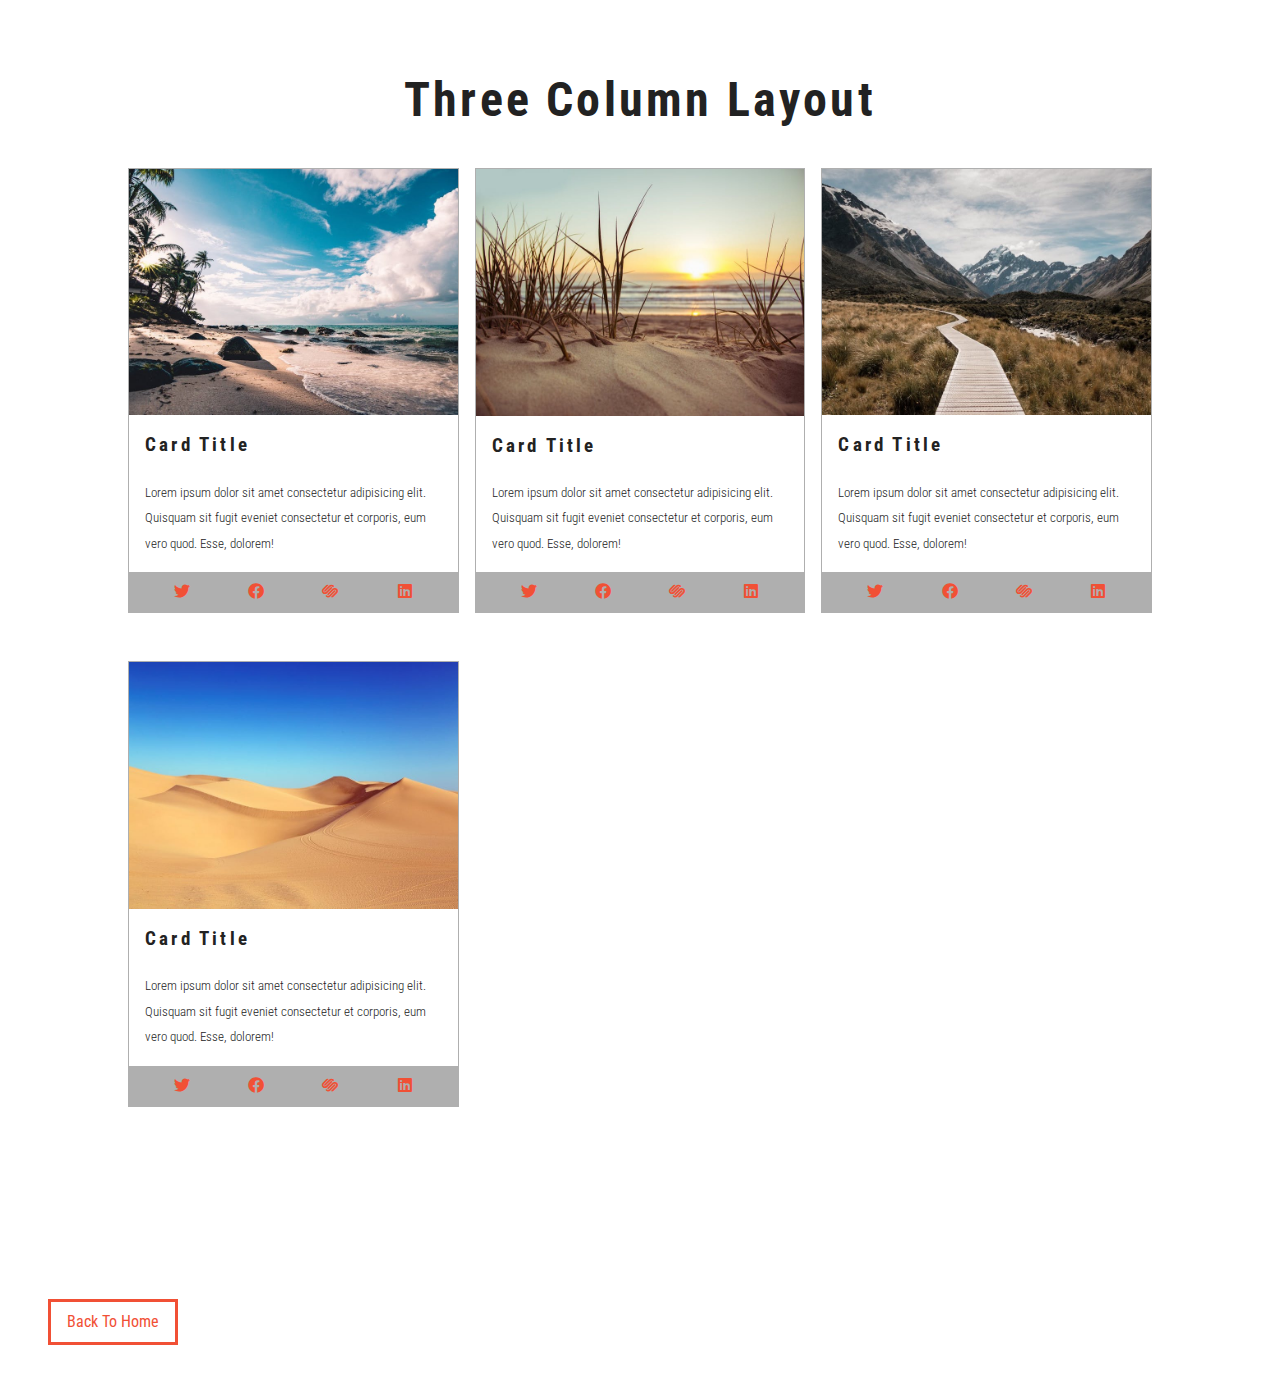
<file: cards.html>
<!DOCTYPE html>
<html lang="en">
  <head>
    <meta charset="UTF-8" />
    <meta http-equiv="X-UA-Compatible" content="IE=edge" />
    <meta name="viewport" content="width=device-width, initial-scale=1.0" />
    <title>Cards</title>
    <!-- google fonts -->
    <link
      href="https://fonts.googleapis.com/css2?family=Roboto+Condensed:wght@300;400&display=swap"
      rel="stylesheet"
    />
    <!-- font awesome -->
    <link rel="stylesheet" href="fontawesome-free-5.9.0-web/css/all.min.css" />
    <!-- style css -->
    <link rel="stylesheet" href="styles.css" />
  </head>
  <body>
    <section class="cards">
      <div class="title">
        <h1>three column layout</h1>
      </div>
      <div class="cards-center">
        <!-- single card -->
        <article class="card">
          <img src="./images/size-image-1.jpeg" alt="" />
          <!-- card info -->
          <div class="card-info">
            <h3>card title</h3>
            <p>
              Lorem ipsum dolor sit amet consectetur adipisicing elit. Quisquam
              sit fugit eveniet consectetur et corporis, eum vero quod. Esse,
              dolorem!
            </p>
          </div>
          <!-- card footer -->
          <div class="card-footer">
            <span><i class="fab fa-twitter"></i></span>
            <span><i class="fab fa-facebook"></i></span>
            <span><i class="fab fa-squarespace"></i></span>
            <span><i class="fab fa-linkedin"></i></span>
          </div>
        </article>
        <!-- end of single card -->
        <!-- single card -->
        <article class="card">
          <img src="./images/size-image-2.jpeg" alt="" />
          <!-- card info -->
          <div class="card-info">
            <h3>card title</h3>
            <p>
              Lorem ipsum dolor sit amet consectetur adipisicing elit. Quisquam
              sit fugit eveniet consectetur et corporis, eum vero quod. Esse,
              dolorem!
            </p>
          </div>
          <!-- card footer -->
          <div class="card-footer">
            <span><i class="fab fa-twitter"></i></span>
            <span><i class="fab fa-facebook"></i></span>
            <span><i class="fab fa-squarespace"></i></span>
            <span><i class="fab fa-linkedin"></i></span>
          </div>
        </article>
        <!-- end of single card -->
        <!-- single card -->
        <article class="card">
          <img src="./images/size-image-3.jpeg" alt="" />
          <!-- card info -->
          <div class="card-info">
            <h3>card title</h3>
            <p>
              Lorem ipsum dolor sit amet consectetur adipisicing elit. Quisquam
              sit fugit eveniet consectetur et corporis, eum vero quod. Esse,
              dolorem!
            </p>
          </div>
          <!-- card footer -->
          <div class="card-footer">
            <span><i class="fab fa-twitter"></i></span>
            <span><i class="fab fa-facebook"></i></span>
            <span><i class="fab fa-squarespace"></i></span>
            <span><i class="fab fa-linkedin"></i></span>
          </div>
        </article>
        <!-- end of single card -->
        <!-- single card -->
        <article class="card">
          <img src="./images/size-image-4.jpeg" alt="" />
          <!-- card info -->
          <div class="card-info">
            <h3>card title</h3>
            <p>
              Lorem ipsum dolor sit amet consectetur adipisicing elit. Quisquam
              sit fugit eveniet consectetur et corporis, eum vero quod. Esse,
              dolorem!
            </p>
          </div>
          <!-- card footer -->
          <div class="card-footer">
            <span><i class="fab fa-twitter"></i></span>
            <span><i class="fab fa-facebook"></i></span>
            <span><i class="fab fa-squarespace"></i></span>
            <span><i class="fab fa-linkedin"></i></span>
          </div>
        </article>
        <!-- end of single card -->
      </div>
    </section>
    <a href="index.html" class="btn">back to home</a>
  </body>
</html>
</file>
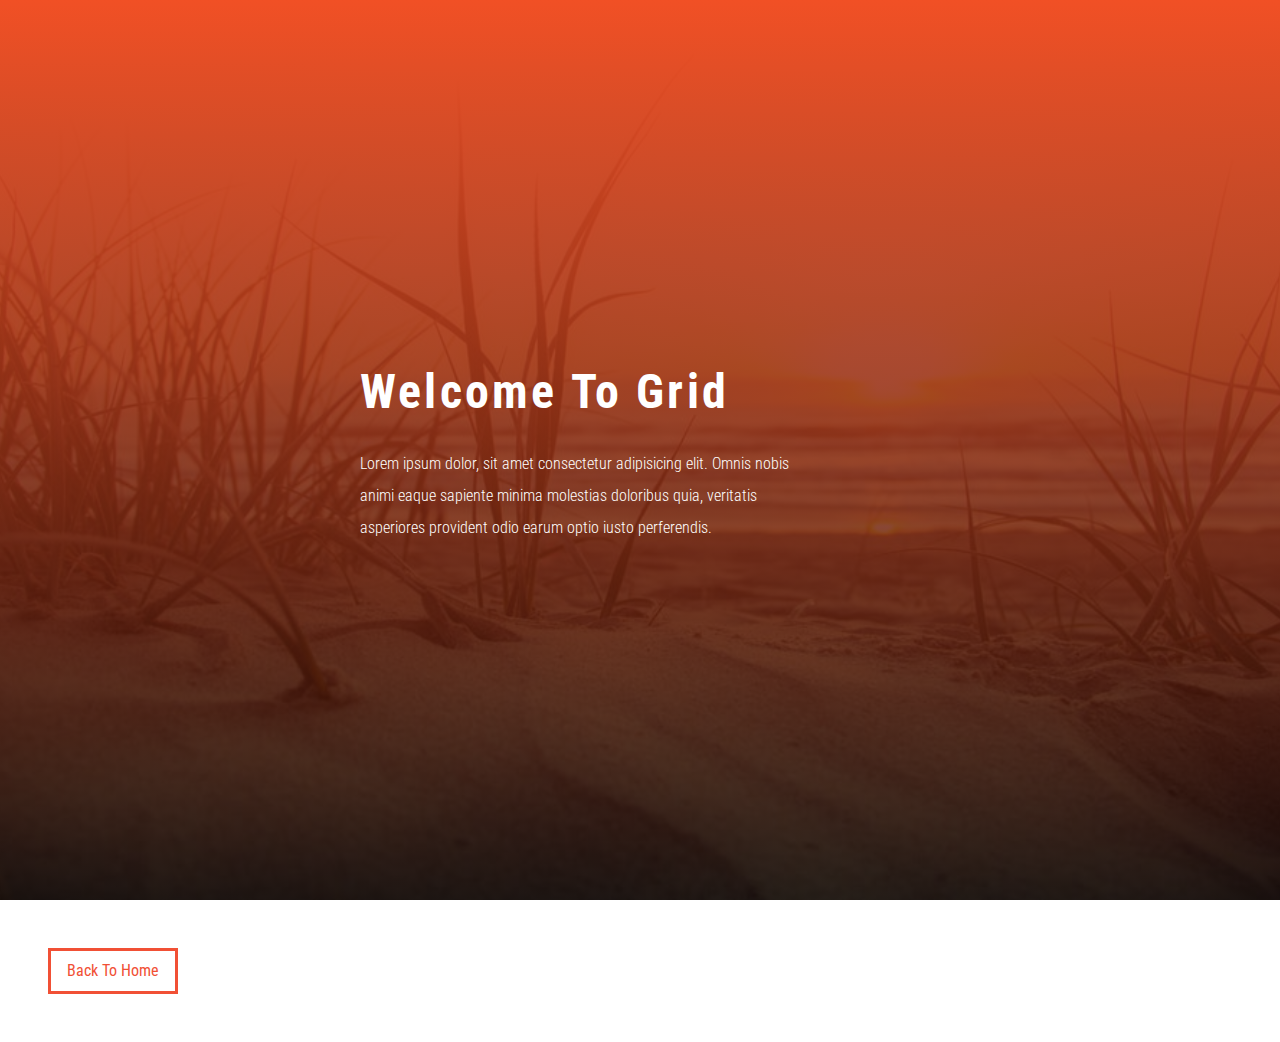
<file: hero.html>
<!DOCTYPE html>
<html lang="en">
  <head>
    <meta charset="UTF-8" />
    <meta http-equiv="X-UA-Compatible" content="IE=edge" />
    <meta name="viewport" content="width=device-width, initial-scale=1.0" />
    <title>Hero</title>
    <!-- google fonts -->
    <link
      href="https://fonts.googleapis.com/css2?family=Roboto+Condensed:wght@300;400&display=swap"
      rel="stylesheet"
    />
    <!-- font awesome -->
    <link rel="stylesheet" href="fontawesome-free-5.9.0-web/css/all.min.css" />
    <!-- style css -->
    <link rel="stylesheet" href="styles.css" />
  </head>
  <body>
    <header class="hero-header">
      <div class="hero-banner">
        <h1>welcome to grid</h1>
        <p>
          Lorem ipsum dolor, sit amet consectetur adipisicing elit. Omnis nobis
          animi eaque sapiente minima molestias doloribus quia, veritatis
          asperiores provident odio earum optio iusto perferendis.
        </p>
      </div>
    </header>
    <a href="index.html" class="btn">back to home</a>
  </body>
</html>
</file>
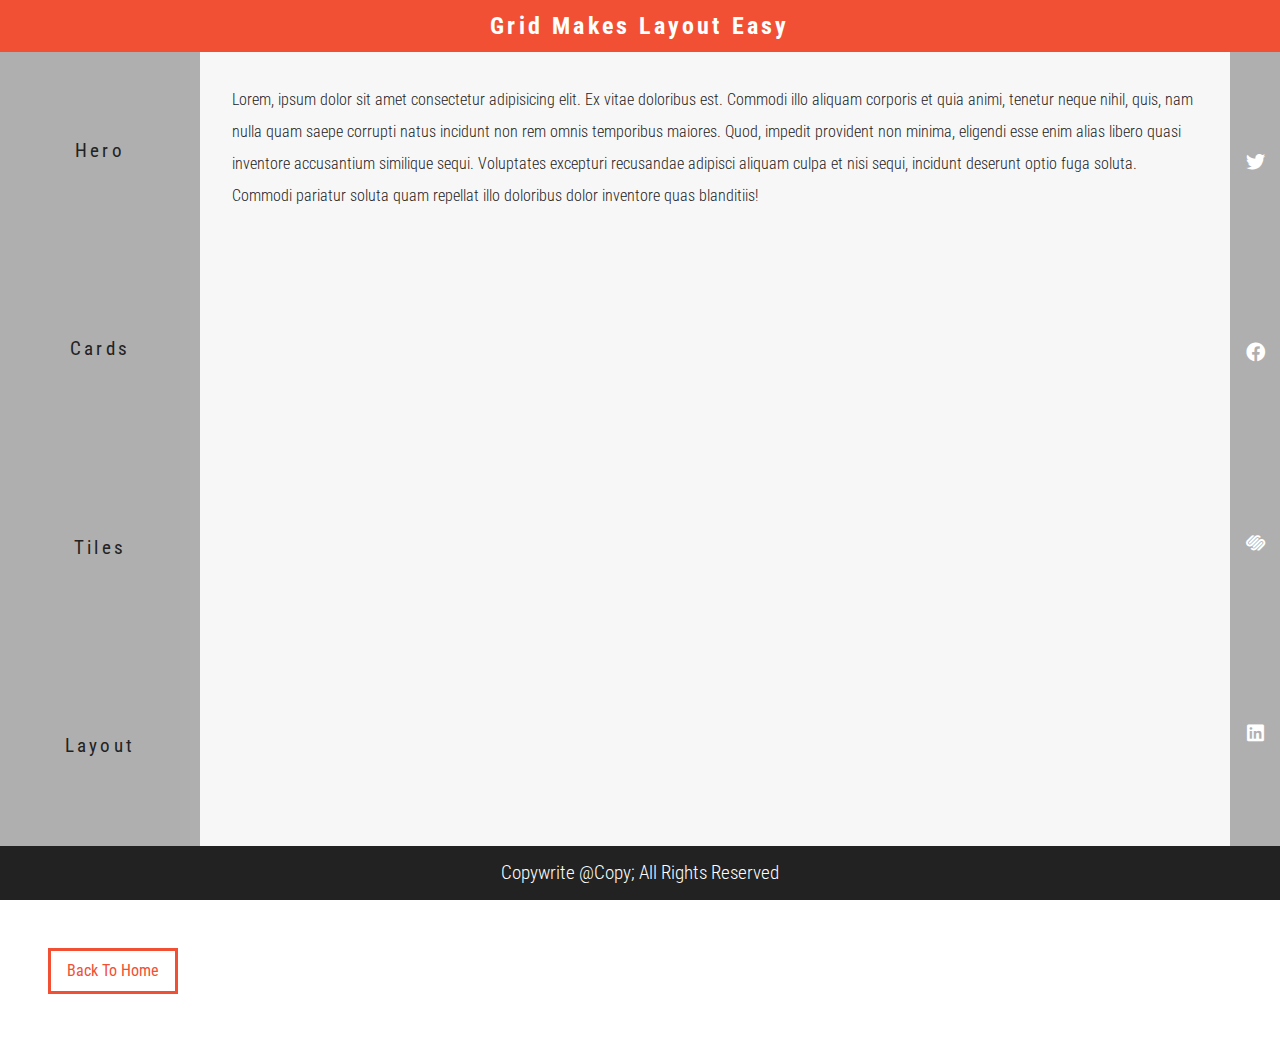
<file: layout.html>
<!DOCTYPE html>
<html lang="en">
  <head>
    <meta charset="UTF-8" />
    <meta http-equiv="X-UA-Compatible" content="IE=edge" />
    <meta name="viewport" content="width=device-width, initial-scale=1.0" />
    <title>Layout</title>
    <!-- google fonts -->
    <link
      href="https://fonts.googleapis.com/css2?family=Roboto+Condensed:wght@300;400&display=swap"
      rel="stylesheet"
    />
    <!-- font awesome -->
    <link rel="stylesheet" href="fontawesome-free-5.9.0-web/css/all.min.css" />
    <!-- style css -->
    <link rel="stylesheet" href="styles.css" />
  </head>
  <body>
    <main class="main">
      <!-- header -->
      <header class="header">
        <h2>grid makes layout easy</h2>
      </header>
      <!-- navbar -->
      <nav class="navbar">
        <ul>
          <li>
            <a href="hero.html">hero</a>
          </li>
          <li>
            <a href="cards.html">cards</a>
          </li>
          <li>
            <a href="tiles.html">tiles</a>
          </li>
          <li>
            <a href="layout.html">layout</a>
          </li>
        </ul>
      </nav>
      <!-- content -->
      <section class="content">
        <p>
          Lorem, ipsum dolor sit amet consectetur adipisicing elit. Ex vitae
          doloribus est. Commodi illo aliquam corporis et quia animi, tenetur
          neque nihil, quis, nam nulla quam saepe corrupti natus incidunt non
          rem omnis temporibus maiores. Quod, impedit provident non minima,
          eligendi esse enim alias libero quasi inventore accusantium similique
          sequi. Voluptates excepturi recusandae adipisci aliquam culpa et nisi
          sequi, incidunt deserunt optio fuga soluta. Commodi pariatur soluta
          quam repellat illo doloribus dolor inventore quas blanditiis!
        </p>
      </section>
      <!-- sidebar -->
      <section class="sidebar">
        <span><i class="fab fa-twitter"></i></span>
        <span><i class="fab fa-facebook"></i></span>
        <span><i class="fab fa-squarespace"></i></span>
        <span><i class="fab fa-linkedin"></i></span>
      </section>
      <!-- footer -->
      <div class="footer">
        <p>copywrite @copy; all rights reserved</p>
      </div>
    </main>
    <a href="index.html" class="btn">back to home</a>
  </body>
</html>
</file>
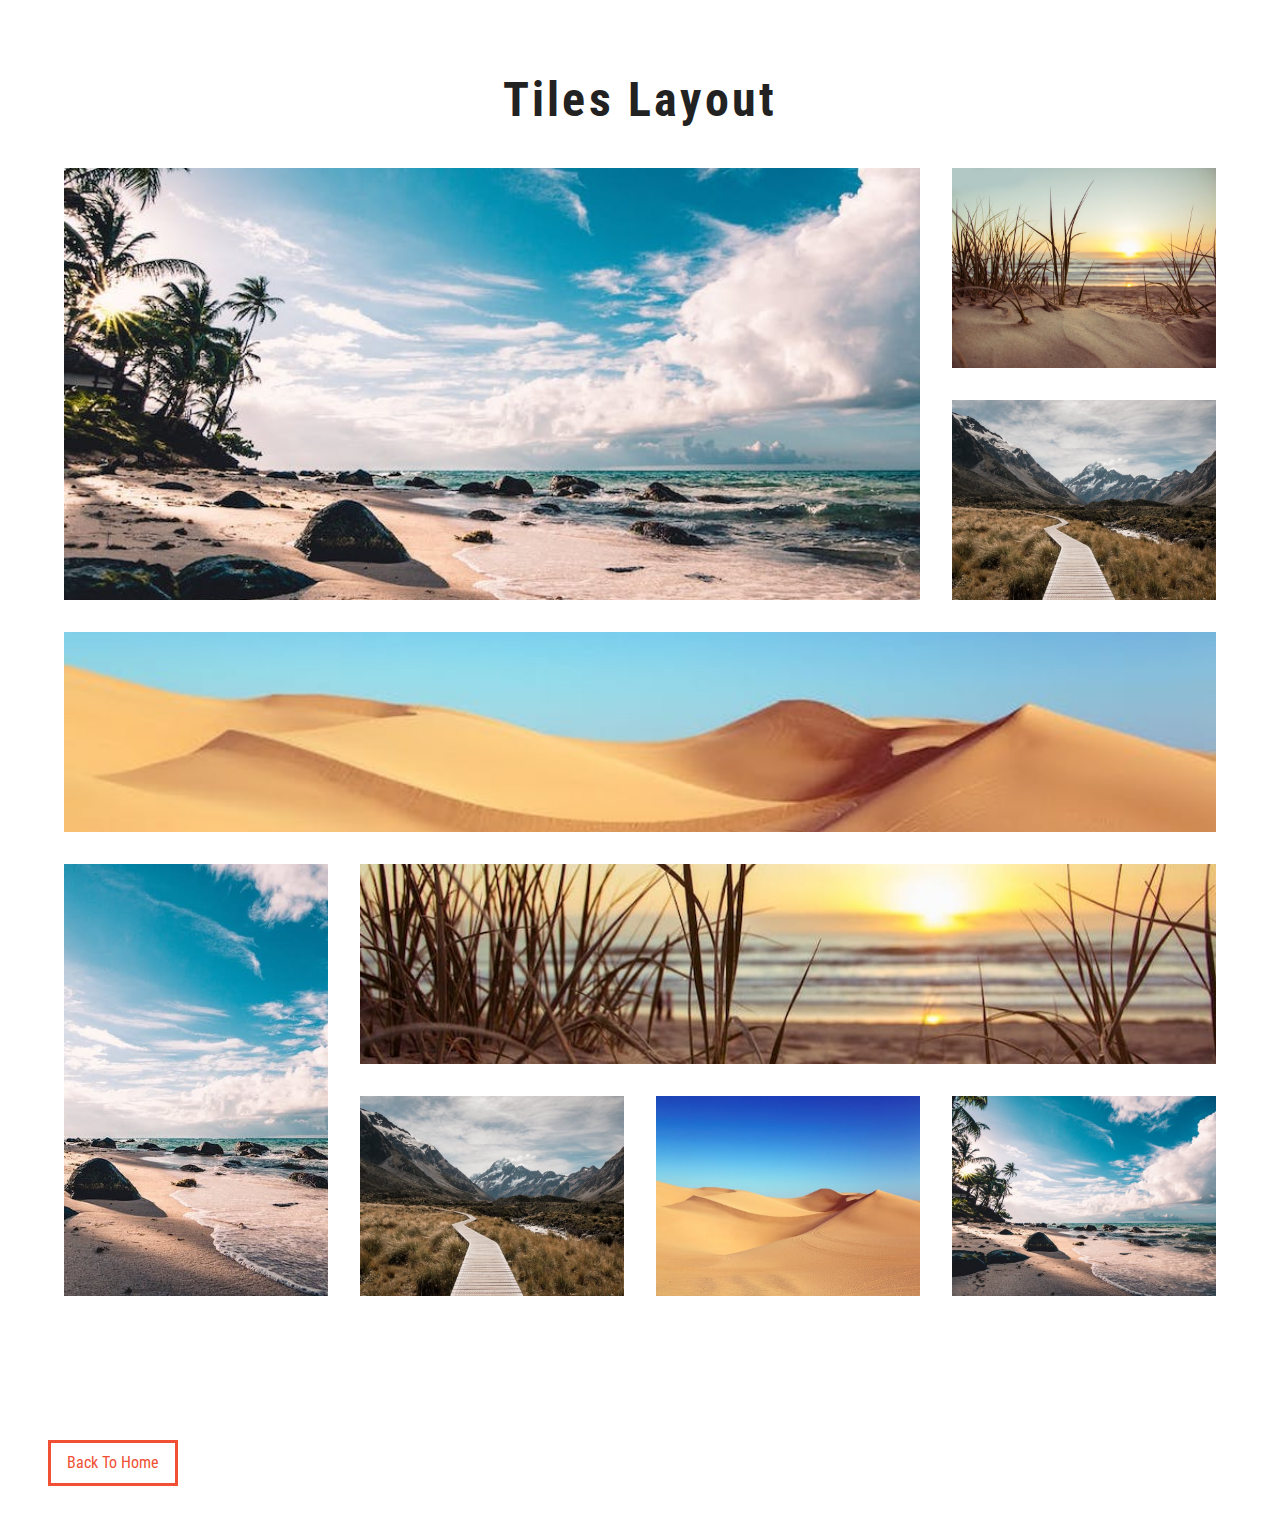
<file: tiles.html>
<!DOCTYPE html>
<html lang="en">
  <head>
    <meta charset="UTF-8" />
    <meta http-equiv="X-UA-Compatible" content="IE=edge" />
    <meta name="viewport" content="width=device-width, initial-scale=1.0" />
    <title>Tiles</title>
    <!-- google fonts -->
    <link
      href="https://fonts.googleapis.com/css2?family=Roboto+Condensed:wght@300;400&display=swap"
      rel="stylesheet"
    />
    <!-- font awesome -->
    <link rel="stylesheet" href="fontawesome-free-5.9.0-web/css/all.min.css" />
    <!-- style css -->
    <link rel="stylesheet" href="styles.css" />
  </head>
  <body>
    <section class="tiles">
      <div class="title">
        <h1>tiles layout</h1>
      </div>
      <div class="tiles-center">
        <!-- single tile -->
        <article class="tile-1">
          <img src="./images/size-image-1.jpeg" alt="" />
        </article>
        <!-- end of single tile -->
        <!-- single tile -->
        <article class="tile-2">
          <img src="./images/size-image-2.jpeg" alt="" />
        </article>
        <!-- end of single tile -->
        <!-- single tile -->
        <article class="tile-3">
          <img src="./images/size-image-3.jpeg" alt="" />
        </article>
        <!-- end of single tile -->
        <!-- single tile -->
        <article class="tile-4">
          <img src="./images/size-image-4.jpeg" alt="" />
        </article>
        <!-- end of single tile -->
        <!-- single tile -->
        <article class="tile-5">
          <img src="./images/size-image-1.jpeg" alt="" />
        </article>
        <!-- end of single tile -->
        <!-- single tile -->
        <article class="tile-6">
          <img src="./images/size-image-2.jpeg" alt="" />
        </article>
        <!-- end of single tile -->
        <!-- single tile -->
        <article class="tile-7">
          <img src="./images/size-image-3.jpeg" alt="" />
        </article>
        <!-- end of single tile -->
        <!-- single tile -->
        <article class="tile-8">
          <img src="./images/size-image-4.jpeg" alt="" />
        </article>
        <!-- end of single tile -->
        <!-- single tile -->
        <article class="tile-9">
          <img src="./images/size-image-1.jpeg" alt="" />
        </article>
        <!-- end of single tile -->
      </div>
    </section>
    <a href="index.html" class="btn">back to home</a>
  </body>
</html>
</file>
<file: styles.css>
/* 
============
Variables
============
*/
:root {
  --primaryColor: #f15035;
  --mainBlack: #222;
  --mainWhite: #fff;
  --offWhite: #f7f7f7;
  --darkGrey: #afafaf;
  --mainTransition: all 0.3s linear;
  --mainSpacing: 0.2rem;
}
/* 
============
Global Styles
============
*/
* {
  margin: 0;
  padding: 0;
  box-sizing: border-box;
}

body {
  font-family: "Roboto Condensed", sans-serif;
  color: var(--mainBlack);
  background: var(--mainWhite);
  line-height: 1.5;
}
a {
  text-decoration: none;
}
img {
  display: block;
  width: 100%;
}
h1,
h2,
h3 {
  text-transform: capitalize;
  letter-spacing: var(--mainSpacing);
  margin-bottom: 1.25rem;
}
h1 {
  font-size: 3rem;
}
h2 {
  margin-bottom: 0;
}
p {
  font-weight: 300;
  font-size: 0.7rem;
  line-height: 2;
}
.btn {
  display: inline-block;
  padding: 0.5rem 1rem;
  text-transform: capitalize;
  border: 3px solid var(--primaryColor);
  color: var(--primaryColor);
  margin: 3rem;
  transition: var(--mainTransition);
}
.btn:hover {
  background: var(--primaryColor);
  color: var(--mainWhite);
}
/* 
============
Main Navbar
============
*/
.main-navbar {
  background: var(--darkGrey);
  padding: 0 2rem;
}
.main-navbar li {
  list-style: none;
}
.main-navbar a {
  display: block;
  text-transform: capitalize;
  padding: 1rem 0;
  color: var(--primaryColor);
  letter-spacing: var(--mainSpacing);
  transition: var(--mainTransition);
}
.main-navbar a:hover {
  color: var(--mainBlack);
}
@media screen and (min-width: 992px) {
  .main-navbar ul {
    max-width: 1170px;
    margin: 0 auto;
    display: grid;
    grid-template-columns: repeat(4, 1fr);
  }
  .main-navbar a {
    text-align: center;
  }
}
/* 
============
Hero
============
*/
.hero-header {
  min-height: 100vh;
  background: var(--primaryColor);
  color: var(--mainWhite);
  display: grid;
  justify-content: center;
  align-items: center;
}
.hero-banner p {
  width: 80%;
  max-width: 560px;
  font-size: 1rem;
}
@media screen and (max-width: 600px) {
  .hero-banner {
    padding: 0 3rem;
  }
}
@media screen and (min-width: 768px) {
  .hero-header {
    background: linear-gradient(rgba(241, 80, 37, 075), rgba(0, 0, 0, 0.75)),
      url(./images/image-2.jpeg) center/cover fixed no-repeat;
  }
}
/* 
============
Cards
============
*/
.cards {
  padding: 4rem 0;
}
.title {
  text-align: center;
}
.cards-center {
  width: 80vw;
  max-width: 1170px;
  margin: 2rem auto;
}
.card {
  border: 1px solid var(--darkGrey);
  margin-bottom: 3rem;
}
.card-info {
  padding: 1rem;
}
.card-info p {
  font-size: 0.8rem;
}
.card-footer {
  display: grid;
  padding: 0.5rem 1rem;
  grid-template-columns: repeat(4, 1fr);
  justify-items: center;
  background: var(--darkGrey);
  color: var(--primaryColor);
  cursor: pointer;
}
/* @media screen and (min-width: 768px) {
  .cards-center {
    display: grid;
    grid-template-columns: repeat(2, 1fr);
    grid-column-gap: 2rem;
  }
}
@media screen and (min-width: 1170px) {
  .cards-center {
    grid-template-columns: repeat(3, 1fr);
  }
} */

/* (936 - 64)/3 = 368px (1170 * 80% = 936)*/
.cards-center {
  display: grid;
  grid-column-gap: 1rem;
  grid-template-columns: repeat(auto-fill, minmax(291px, 1fr));
}
.card {
  display: grid;
  grid-template-columns: 1fr;
  grid-template-rows: auto 1fr auto;
}
/* 
============
Tiles
============
*/
.tiles {
  padding: 4rem 0;
}
.tiles-center {
  width: 90vw;
  max-width: 1170px;
  margin: 2rem auto;
  display: grid;
  grid-row-gap: 2rem;
}
@media screen and (min-width: 768px) {
  .tiles-center {
    grid-template-columns: 1fr 1fr;
    grid-column-gap: 2rem;
  }
}
@media screen and (min-width: 992px) {
  .tiles-center {
    grid-template-columns: repeat(3, 1fr);
  }
}
@media screen and (min-width: 1170px) {
  .tiles-center {
    grid-template-columns: repeat(4, 1fr);
    grid-template-rows: repeat(5, 200px);
    grid-template-areas: "a a a b" "a a a c" "d d d d" "e f f f" "e g h i";
  }
  .tiles img {
    height: 100%;
    object-fit: cover;
  }
  .tile-1 {
    grid-area: a;
  }
  .tile-2 {
    grid-area: b;
  }
  .tile-3 {
    grid-area: c;
  }
  .tile-4 {
    grid-area: d;
  }
  .tile-5 {
    grid-area: e;
  }
  .tile-6 {
    grid-area: f;
  }
  .tile-7 {
    grid-area: g;
  }
  .tile-8 {
    grid-area: h;
  }
  .tile-9 {
    grid-area: i;
  }
}

/* 
============
Layout
============
*/
.header {
  background: var(--primaryColor);
  color: var(--mainWhite);
  padding: 0.5rem 0;
  text-align: center;
}
.navbar {
  background: var(--darkGrey);
}
.navbar li {
  list-style-type: none;
}
.navbar a {
  padding: 1rem;
  display: inline-block;
  text-transform: capitalize;
  letter-spacing: var(--mainSpacing);
  font-size: 1.2rem;
  color: var(--mainBlack);
  transition: var(--mainTransition);
}
.navbar a:hover {
  color: var(--mainWhite);
}
.content {
  padding: 2rem;
  background: var(--offWhite);
}
.content p {
  font-size: 1rem;
}
.sidebar {
  padding: 1rem 0;
  background: var(--primaryColor);
  display: grid;
  grid-template-columns: repeat(4, 2fr);
  justify-items: center;
  color: var(--mainWhite);
  font-size: 1.2rem;
}
.footer {
  background: var(--mainBlack);
  color: var(--mainWhite);
  text-align: center;
  text-transform: capitalize;
  padding: 0.5rem 0;
}
.footer p {
  font-size: 1.2rem;
}
.main {
  min-height: 100vh;
  display: grid;
  grid-template-columns: 1fr;
  grid-template-rows: auto auto 1fr auto auto;
}
@media screen and (min-width: 768px) {
  .navbar ul {
    display: grid;
    grid-template-columns: repeat(4, 1fr);
    justify-items: center;
  }
}
@media screen and (min-width: 992px) {
  .main {
    grid-template-columns: [start] 200px [col-1-end] 1fr [col-2-end] 50px [end];
    grid-template-rows: [start] auto [col-1-end] 1fr [col-2-end] auto [end];
  }
  .header {
    grid-column: start/end;
    grid-row: start/col-1-end;
  }
  .navbar {
    grid-column: start/col-1-end;
    grid-row: col-1-end/col-2-end;
  }
  .navbar ul {
    grid-template-columns: 1fr;
    align-items: center;
    min-height: 100%;
  }
  .content {
    grid-column: col-1-end/col-2-end;
    grid-row: col-1-end/col-2-end;
  }
  .sidebar {
    grid-column: col-2-end/end;
    grid-row: col-1-end/col-2-end;
    grid-template-columns: 1fr;
    align-items: center;
    min-height: 100%;
    background: var(--darkGrey);
  }
  .footer {
    grid-column: start/end;
    grid-row: col-2-end/end;
  }
}
</file>
